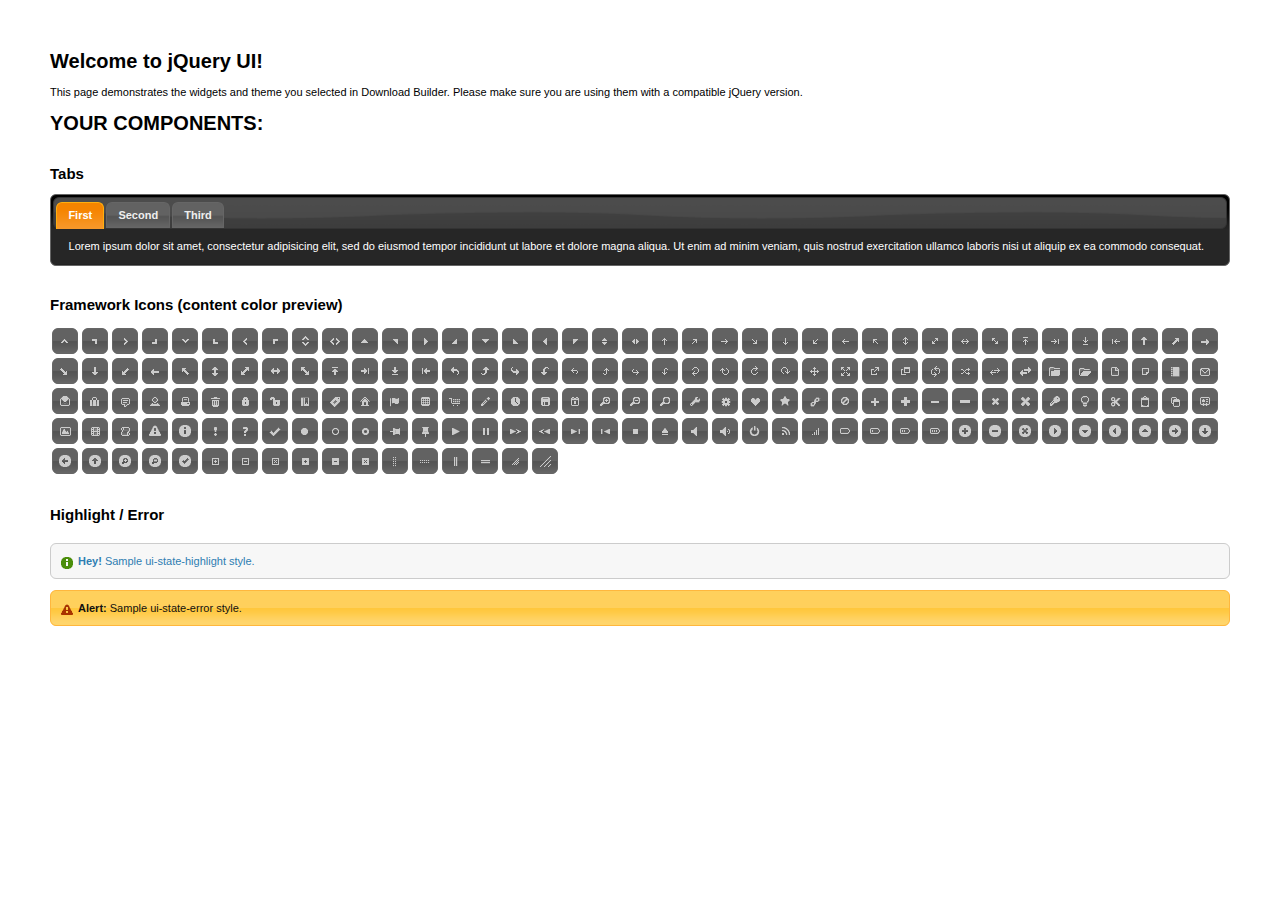
<file: static/jquery-ui-1.11.4.custom/index.html>
<!doctype html>
<html lang="us">
<head>
	<meta charset="utf-8">
	<title>jQuery UI Example Page</title>
	<link href="jquery-ui.css" rel="stylesheet">
	<style>
	body{
		font: 62.5% "Trebuchet MS", sans-serif;
		margin: 50px;
	}
	.demoHeaders {
		margin-top: 2em;
	}
	#dialog-link {
		padding: .4em 1em .4em 20px;
		text-decoration: none;
		position: relative;
	}
	#dialog-link span.ui-icon {
		margin: 0 5px 0 0;
		position: absolute;
		left: .2em;
		top: 50%;
		margin-top: -8px;
	}
	#icons {
		margin: 0;
		padding: 0;
	}
	#icons li {
		margin: 2px;
		position: relative;
		padding: 4px 0;
		cursor: pointer;
		float: left;
		list-style: none;
	}
	#icons span.ui-icon {
		float: left;
		margin: 0 4px;
	}
	.fakewindowcontain .ui-widget-overlay {
		position: absolute;
	}
	select {
		width: 200px;
	}
	</style>
</head>
<body>

<h1>Welcome to jQuery UI!</h1>

<div class="ui-widget">
	<p>This page demonstrates the widgets and theme you selected in Download Builder. Please make sure you are using them with a compatible jQuery version.</p>
</div>

<h1>YOUR COMPONENTS:</h1>








<!-- Tabs -->
<h2 class="demoHeaders">Tabs</h2>
<div id="tabs">
	<ul>
		<li><a href="#tabs-1">First</a></li>
		<li><a href="#tabs-2">Second</a></li>
		<li><a href="#tabs-3">Third</a></li>
	</ul>
	<div id="tabs-1">Lorem ipsum dolor sit amet, consectetur adipisicing elit, sed do eiusmod tempor incididunt ut labore et dolore magna aliqua. Ut enim ad minim veniam, quis nostrud exercitation ullamco laboris nisi ut aliquip ex ea commodo consequat.</div>
	<div id="tabs-2">Phasellus mattis tincidunt nibh. Cras orci urna, blandit id, pretium vel, aliquet ornare, felis. Maecenas scelerisque sem non nisl. Fusce sed lorem in enim dictum bibendum.</div>
	<div id="tabs-3">Nam dui erat, auctor a, dignissim quis, sollicitudin eu, felis. Pellentesque nisi urna, interdum eget, sagittis et, consequat vestibulum, lacus. Mauris porttitor ullamcorper augue.</div>
</div>





<h2 class="demoHeaders">Framework Icons (content color preview)</h2>
<ul id="icons" class="ui-widget ui-helper-clearfix">
	<li class="ui-state-default ui-corner-all" title=".ui-icon-carat-1-n"><span class="ui-icon ui-icon-carat-1-n"></span></li>
	<li class="ui-state-default ui-corner-all" title=".ui-icon-carat-1-ne"><span class="ui-icon ui-icon-carat-1-ne"></span></li>
	<li class="ui-state-default ui-corner-all" title=".ui-icon-carat-1-e"><span class="ui-icon ui-icon-carat-1-e"></span></li>
	<li class="ui-state-default ui-corner-all" title=".ui-icon-carat-1-se"><span class="ui-icon ui-icon-carat-1-se"></span></li>
	<li class="ui-state-default ui-corner-all" title=".ui-icon-carat-1-s"><span class="ui-icon ui-icon-carat-1-s"></span></li>
	<li class="ui-state-default ui-corner-all" title=".ui-icon-carat-1-sw"><span class="ui-icon ui-icon-carat-1-sw"></span></li>
	<li class="ui-state-default ui-corner-all" title=".ui-icon-carat-1-w"><span class="ui-icon ui-icon-carat-1-w"></span></li>
	<li class="ui-state-default ui-corner-all" title=".ui-icon-carat-1-nw"><span class="ui-icon ui-icon-carat-1-nw"></span></li>
	<li class="ui-state-default ui-corner-all" title=".ui-icon-carat-2-n-s"><span class="ui-icon ui-icon-carat-2-n-s"></span></li>
	<li class="ui-state-default ui-corner-all" title=".ui-icon-carat-2-e-w"><span class="ui-icon ui-icon-carat-2-e-w"></span></li>
	<li class="ui-state-default ui-corner-all" title=".ui-icon-triangle-1-n"><span class="ui-icon ui-icon-triangle-1-n"></span></li>
	<li class="ui-state-default ui-corner-all" title=".ui-icon-triangle-1-ne"><span class="ui-icon ui-icon-triangle-1-ne"></span></li>
	<li class="ui-state-default ui-corner-all" title=".ui-icon-triangle-1-e"><span class="ui-icon ui-icon-triangle-1-e"></span></li>
	<li class="ui-state-default ui-corner-all" title=".ui-icon-triangle-1-se"><span class="ui-icon ui-icon-triangle-1-se"></span></li>
	<li class="ui-state-default ui-corner-all" title=".ui-icon-triangle-1-s"><span class="ui-icon ui-icon-triangle-1-s"></span></li>
	<li class="ui-state-default ui-corner-all" title=".ui-icon-triangle-1-sw"><span class="ui-icon ui-icon-triangle-1-sw"></span></li>
	<li class="ui-state-default ui-corner-all" title=".ui-icon-triangle-1-w"><span class="ui-icon ui-icon-triangle-1-w"></span></li>
	<li class="ui-state-default ui-corner-all" title=".ui-icon-triangle-1-nw"><span class="ui-icon ui-icon-triangle-1-nw"></span></li>
	<li class="ui-state-default ui-corner-all" title=".ui-icon-triangle-2-n-s"><span class="ui-icon ui-icon-triangle-2-n-s"></span></li>
	<li class="ui-state-default ui-corner-all" title=".ui-icon-triangle-2-e-w"><span class="ui-icon ui-icon-triangle-2-e-w"></span></li>
	<li class="ui-state-default ui-corner-all" title=".ui-icon-arrow-1-n"><span class="ui-icon ui-icon-arrow-1-n"></span></li>
	<li class="ui-state-default ui-corner-all" title=".ui-icon-arrow-1-ne"><span class="ui-icon ui-icon-arrow-1-ne"></span></li>
	<li class="ui-state-default ui-corner-all" title=".ui-icon-arrow-1-e"><span class="ui-icon ui-icon-arrow-1-e"></span></li>
	<li class="ui-state-default ui-corner-all" title=".ui-icon-arrow-1-se"><span class="ui-icon ui-icon-arrow-1-se"></span></li>
	<li class="ui-state-default ui-corner-all" title=".ui-icon-arrow-1-s"><span class="ui-icon ui-icon-arrow-1-s"></span></li>
	<li class="ui-state-default ui-corner-all" title=".ui-icon-arrow-1-sw"><span class="ui-icon ui-icon-arrow-1-sw"></span></li>
	<li class="ui-state-default ui-corner-all" title=".ui-icon-arrow-1-w"><span class="ui-icon ui-icon-arrow-1-w"></span></li>
	<li class="ui-state-default ui-corner-all" title=".ui-icon-arrow-1-nw"><span class="ui-icon ui-icon-arrow-1-nw"></span></li>
	<li class="ui-state-default ui-corner-all" title=".ui-icon-arrow-2-n-s"><span class="ui-icon ui-icon-arrow-2-n-s"></span></li>
	<li class="ui-state-default ui-corner-all" title=".ui-icon-arrow-2-ne-sw"><span class="ui-icon ui-icon-arrow-2-ne-sw"></span></li>
	<li class="ui-state-default ui-corner-all" title=".ui-icon-arrow-2-e-w"><span class="ui-icon ui-icon-arrow-2-e-w"></span></li>
	<li class="ui-state-default ui-corner-all" title=".ui-icon-arrow-2-se-nw"><span class="ui-icon ui-icon-arrow-2-se-nw"></span></li>
	<li class="ui-state-default ui-corner-all" title=".ui-icon-arrowstop-1-n"><span class="ui-icon ui-icon-arrowstop-1-n"></span></li>
	<li class="ui-state-default ui-corner-all" title=".ui-icon-arrowstop-1-e"><span class="ui-icon ui-icon-arrowstop-1-e"></span></li>
	<li class="ui-state-default ui-corner-all" title=".ui-icon-arrowstop-1-s"><span class="ui-icon ui-icon-arrowstop-1-s"></span></li>
	<li class="ui-state-default ui-corner-all" title=".ui-icon-arrowstop-1-w"><span class="ui-icon ui-icon-arrowstop-1-w"></span></li>
	<li class="ui-state-default ui-corner-all" title=".ui-icon-arrowthick-1-n"><span class="ui-icon ui-icon-arrowthick-1-n"></span></li>
	<li class="ui-state-default ui-corner-all" title=".ui-icon-arrowthick-1-ne"><span class="ui-icon ui-icon-arrowthick-1-ne"></span></li>
	<li class="ui-state-default ui-corner-all" title=".ui-icon-arrowthick-1-e"><span class="ui-icon ui-icon-arrowthick-1-e"></span></li>
	<li class="ui-state-default ui-corner-all" title=".ui-icon-arrowthick-1-se"><span class="ui-icon ui-icon-arrowthick-1-se"></span></li>
	<li class="ui-state-default ui-corner-all" title=".ui-icon-arrowthick-1-s"><span class="ui-icon ui-icon-arrowthick-1-s"></span></li>
	<li class="ui-state-default ui-corner-all" title=".ui-icon-arrowthick-1-sw"><span class="ui-icon ui-icon-arrowthick-1-sw"></span></li>
	<li class="ui-state-default ui-corner-all" title=".ui-icon-arrowthick-1-w"><span class="ui-icon ui-icon-arrowthick-1-w"></span></li>
	<li class="ui-state-default ui-corner-all" title=".ui-icon-arrowthick-1-nw"><span class="ui-icon ui-icon-arrowthick-1-nw"></span></li>
	<li class="ui-state-default ui-corner-all" title=".ui-icon-arrowthick-2-n-s"><span class="ui-icon ui-icon-arrowthick-2-n-s"></span></li>
	<li class="ui-state-default ui-corner-all" title=".ui-icon-arrowthick-2-ne-sw"><span class="ui-icon ui-icon-arrowthick-2-ne-sw"></span></li>
	<li class="ui-state-default ui-corner-all" title=".ui-icon-arrowthick-2-e-w"><span class="ui-icon ui-icon-arrowthick-2-e-w"></span></li>
	<li class="ui-state-default ui-corner-all" title=".ui-icon-arrowthick-2-se-nw"><span class="ui-icon ui-icon-arrowthick-2-se-nw"></span></li>
	<li class="ui-state-default ui-corner-all" title=".ui-icon-arrowthickstop-1-n"><span class="ui-icon ui-icon-arrowthickstop-1-n"></span></li>
	<li class="ui-state-default ui-corner-all" title=".ui-icon-arrowthickstop-1-e"><span class="ui-icon ui-icon-arrowthickstop-1-e"></span></li>
	<li class="ui-state-default ui-corner-all" title=".ui-icon-arrowthickstop-1-s"><span class="ui-icon ui-icon-arrowthickstop-1-s"></span></li>
	<li class="ui-state-default ui-corner-all" title=".ui-icon-arrowthickstop-1-w"><span class="ui-icon ui-icon-arrowthickstop-1-w"></span></li>
	<li class="ui-state-default ui-corner-all" title=".ui-icon-arrowreturnthick-1-w"><span class="ui-icon ui-icon-arrowreturnthick-1-w"></span></li>
	<li class="ui-state-default ui-corner-all" title=".ui-icon-arrowreturnthick-1-n"><span class="ui-icon ui-icon-arrowreturnthick-1-n"></span></li>
	<li class="ui-state-default ui-corner-all" title=".ui-icon-arrowreturnthick-1-e"><span class="ui-icon ui-icon-arrowreturnthick-1-e"></span></li>
	<li class="ui-state-default ui-corner-all" title=".ui-icon-arrowreturnthick-1-s"><span class="ui-icon ui-icon-arrowreturnthick-1-s"></span></li>
	<li class="ui-state-default ui-corner-all" title=".ui-icon-arrowreturn-1-w"><span class="ui-icon ui-icon-arrowreturn-1-w"></span></li>
	<li class="ui-state-default ui-corner-all" title=".ui-icon-arrowreturn-1-n"><span class="ui-icon ui-icon-arrowreturn-1-n"></span></li>
	<li class="ui-state-default ui-corner-all" title=".ui-icon-arrowreturn-1-e"><span class="ui-icon ui-icon-arrowreturn-1-e"></span></li>
	<li class="ui-state-default ui-corner-all" title=".ui-icon-arrowreturn-1-s"><span class="ui-icon ui-icon-arrowreturn-1-s"></span></li>
	<li class="ui-state-default ui-corner-all" title=".ui-icon-arrowrefresh-1-w"><span class="ui-icon ui-icon-arrowrefresh-1-w"></span></li>
	<li class="ui-state-default ui-corner-all" title=".ui-icon-arrowrefresh-1-n"><span class="ui-icon ui-icon-arrowrefresh-1-n"></span></li>
	<li class="ui-state-default ui-corner-all" title=".ui-icon-arrowrefresh-1-e"><span class="ui-icon ui-icon-arrowrefresh-1-e"></span></li>
	<li class="ui-state-default ui-corner-all" title=".ui-icon-arrowrefresh-1-s"><span class="ui-icon ui-icon-arrowrefresh-1-s"></span></li>
	<li class="ui-state-default ui-corner-all" title=".ui-icon-arrow-4"><span class="ui-icon ui-icon-arrow-4"></span></li>
	<li class="ui-state-default ui-corner-all" title=".ui-icon-arrow-4-diag"><span class="ui-icon ui-icon-arrow-4-diag"></span></li>
	<li class="ui-state-default ui-corner-all" title=".ui-icon-extlink"><span class="ui-icon ui-icon-extlink"></span></li>
	<li class="ui-state-default ui-corner-all" title=".ui-icon-newwin"><span class="ui-icon ui-icon-newwin"></span></li>
	<li class="ui-state-default ui-corner-all" title=".ui-icon-refresh"><span class="ui-icon ui-icon-refresh"></span></li>
	<li class="ui-state-default ui-corner-all" title=".ui-icon-shuffle"><span class="ui-icon ui-icon-shuffle"></span></li>
	<li class="ui-state-default ui-corner-all" title=".ui-icon-transfer-e-w"><span class="ui-icon ui-icon-transfer-e-w"></span></li>
	<li class="ui-state-default ui-corner-all" title=".ui-icon-transferthick-e-w"><span class="ui-icon ui-icon-transferthick-e-w"></span></li>
	<li class="ui-state-default ui-corner-all" title=".ui-icon-folder-collapsed"><span class="ui-icon ui-icon-folder-collapsed"></span></li>
	<li class="ui-state-default ui-corner-all" title=".ui-icon-folder-open"><span class="ui-icon ui-icon-folder-open"></span></li>
	<li class="ui-state-default ui-corner-all" title=".ui-icon-document"><span class="ui-icon ui-icon-document"></span></li>
	<li class="ui-state-default ui-corner-all" title=".ui-icon-document-b"><span class="ui-icon ui-icon-document-b"></span></li>
	<li class="ui-state-default ui-corner-all" title=".ui-icon-note"><span class="ui-icon ui-icon-note"></span></li>
	<li class="ui-state-default ui-corner-all" title=".ui-icon-mail-closed"><span class="ui-icon ui-icon-mail-closed"></span></li>
	<li class="ui-state-default ui-corner-all" title=".ui-icon-mail-open"><span class="ui-icon ui-icon-mail-open"></span></li>
	<li class="ui-state-default ui-corner-all" title=".ui-icon-suitcase"><span class="ui-icon ui-icon-suitcase"></span></li>
	<li class="ui-state-default ui-corner-all" title=".ui-icon-comment"><span class="ui-icon ui-icon-comment"></span></li>
	<li class="ui-state-default ui-corner-all" title=".ui-icon-person"><span class="ui-icon ui-icon-person"></span></li>
	<li class="ui-state-default ui-corner-all" title=".ui-icon-print"><span class="ui-icon ui-icon-print"></span></li>
	<li class="ui-state-default ui-corner-all" title=".ui-icon-trash"><span class="ui-icon ui-icon-trash"></span></li>
	<li class="ui-state-default ui-corner-all" title=".ui-icon-locked"><span class="ui-icon ui-icon-locked"></span></li>
	<li class="ui-state-default ui-corner-all" title=".ui-icon-unlocked"><span class="ui-icon ui-icon-unlocked"></span></li>
	<li class="ui-state-default ui-corner-all" title=".ui-icon-bookmark"><span class="ui-icon ui-icon-bookmark"></span></li>
	<li class="ui-state-default ui-corner-all" title=".ui-icon-tag"><span class="ui-icon ui-icon-tag"></span></li>
	<li class="ui-state-default ui-corner-all" title=".ui-icon-home"><span class="ui-icon ui-icon-home"></span></li>
	<li class="ui-state-default ui-corner-all" title=".ui-icon-flag"><span class="ui-icon ui-icon-flag"></span></li>
	<li class="ui-state-default ui-corner-all" title=".ui-icon-calculator"><span class="ui-icon ui-icon-calculator"></span></li>
	<li class="ui-state-default ui-corner-all" title=".ui-icon-cart"><span class="ui-icon ui-icon-cart"></span></li>
	<li class="ui-state-default ui-corner-all" title=".ui-icon-pencil"><span class="ui-icon ui-icon-pencil"></span></li>
	<li class="ui-state-default ui-corner-all" title=".ui-icon-clock"><span class="ui-icon ui-icon-clock"></span></li>
	<li class="ui-state-default ui-corner-all" title=".ui-icon-disk"><span class="ui-icon ui-icon-disk"></span></li>
	<li class="ui-state-default ui-corner-all" title=".ui-icon-calendar"><span class="ui-icon ui-icon-calendar"></span></li>
	<li class="ui-state-default ui-corner-all" title=".ui-icon-zoomin"><span class="ui-icon ui-icon-zoomin"></span></li>
	<li class="ui-state-default ui-corner-all" title=".ui-icon-zoomout"><span class="ui-icon ui-icon-zoomout"></span></li>
	<li class="ui-state-default ui-corner-all" title=".ui-icon-search"><span class="ui-icon ui-icon-search"></span></li>
	<li class="ui-state-default ui-corner-all" title=".ui-icon-wrench"><span class="ui-icon ui-icon-wrench"></span></li>
	<li class="ui-state-default ui-corner-all" title=".ui-icon-gear"><span class="ui-icon ui-icon-gear"></span></li>
	<li class="ui-state-default ui-corner-all" title=".ui-icon-heart"><span class="ui-icon ui-icon-heart"></span></li>
	<li class="ui-state-default ui-corner-all" title=".ui-icon-star"><span class="ui-icon ui-icon-star"></span></li>
	<li class="ui-state-default ui-corner-all" title=".ui-icon-link"><span class="ui-icon ui-icon-link"></span></li>
	<li class="ui-state-default ui-corner-all" title=".ui-icon-cancel"><span class="ui-icon ui-icon-cancel"></span></li>
	<li class="ui-state-default ui-corner-all" title=".ui-icon-plus"><span class="ui-icon ui-icon-plus"></span></li>
	<li class="ui-state-default ui-corner-all" title=".ui-icon-plusthick"><span class="ui-icon ui-icon-plusthick"></span></li>
	<li class="ui-state-default ui-corner-all" title=".ui-icon-minus"><span class="ui-icon ui-icon-minus"></span></li>
	<li class="ui-state-default ui-corner-all" title=".ui-icon-minusthick"><span class="ui-icon ui-icon-minusthick"></span></li>
	<li class="ui-state-default ui-corner-all" title=".ui-icon-close"><span class="ui-icon ui-icon-close"></span></li>
	<li class="ui-state-default ui-corner-all" title=".ui-icon-closethick"><span class="ui-icon ui-icon-closethick"></span></li>
	<li class="ui-state-default ui-corner-all" title=".ui-icon-key"><span class="ui-icon ui-icon-key"></span></li>
	<li class="ui-state-default ui-corner-all" title=".ui-icon-lightbulb"><span class="ui-icon ui-icon-lightbulb"></span></li>
	<li class="ui-state-default ui-corner-all" title=".ui-icon-scissors"><span class="ui-icon ui-icon-scissors"></span></li>
	<li class="ui-state-default ui-corner-all" title=".ui-icon-clipboard"><span class="ui-icon ui-icon-clipboard"></span></li>
	<li class="ui-state-default ui-corner-all" title=".ui-icon-copy"><span class="ui-icon ui-icon-copy"></span></li>
	<li class="ui-state-default ui-corner-all" title=".ui-icon-contact"><span class="ui-icon ui-icon-contact"></span></li>
	<li class="ui-state-default ui-corner-all" title=".ui-icon-image"><span class="ui-icon ui-icon-image"></span></li>
	<li class="ui-state-default ui-corner-all" title=".ui-icon-video"><span class="ui-icon ui-icon-video"></span></li>
	<li class="ui-state-default ui-corner-all" title=".ui-icon-script"><span class="ui-icon ui-icon-script"></span></li>
	<li class="ui-state-default ui-corner-all" title=".ui-icon-alert"><span class="ui-icon ui-icon-alert"></span></li>
	<li class="ui-state-default ui-corner-all" title=".ui-icon-info"><span class="ui-icon ui-icon-info"></span></li>
	<li class="ui-state-default ui-corner-all" title=".ui-icon-notice"><span class="ui-icon ui-icon-notice"></span></li>
	<li class="ui-state-default ui-corner-all" title=".ui-icon-help"><span class="ui-icon ui-icon-help"></span></li>
	<li class="ui-state-default ui-corner-all" title=".ui-icon-check"><span class="ui-icon ui-icon-check"></span></li>
	<li class="ui-state-default ui-corner-all" title=".ui-icon-bullet"><span class="ui-icon ui-icon-bullet"></span></li>
	<li class="ui-state-default ui-corner-all" title=".ui-icon-radio-off"><span class="ui-icon ui-icon-radio-off"></span></li>
	<li class="ui-state-default ui-corner-all" title=".ui-icon-radio-on"><span class="ui-icon ui-icon-radio-on"></span></li>
	<li class="ui-state-default ui-corner-all" title=".ui-icon-pin-w"><span class="ui-icon ui-icon-pin-w"></span></li>
	<li class="ui-state-default ui-corner-all" title=".ui-icon-pin-s"><span class="ui-icon ui-icon-pin-s"></span></li>
	<li class="ui-state-default ui-corner-all" title=".ui-icon-play"><span class="ui-icon ui-icon-play"></span></li>
	<li class="ui-state-default ui-corner-all" title=".ui-icon-pause"><span class="ui-icon ui-icon-pause"></span></li>
	<li class="ui-state-default ui-corner-all" title=".ui-icon-seek-next"><span class="ui-icon ui-icon-seek-next"></span></li>
	<li class="ui-state-default ui-corner-all" title=".ui-icon-seek-prev"><span class="ui-icon ui-icon-seek-prev"></span></li>
	<li class="ui-state-default ui-corner-all" title=".ui-icon-seek-end"><span class="ui-icon ui-icon-seek-end"></span></li>
	<li class="ui-state-default ui-corner-all" title=".ui-icon-seek-first"><span class="ui-icon ui-icon-seek-first"></span></li>
	<li class="ui-state-default ui-corner-all" title=".ui-icon-stop"><span class="ui-icon ui-icon-stop"></span></li>
	<li class="ui-state-default ui-corner-all" title=".ui-icon-eject"><span class="ui-icon ui-icon-eject"></span></li>
	<li class="ui-state-default ui-corner-all" title=".ui-icon-volume-off"><span class="ui-icon ui-icon-volume-off"></span></li>
	<li class="ui-state-default ui-corner-all" title=".ui-icon-volume-on"><span class="ui-icon ui-icon-volume-on"></span></li>
	<li class="ui-state-default ui-corner-all" title=".ui-icon-power"><span class="ui-icon ui-icon-power"></span></li>
	<li class="ui-state-default ui-corner-all" title=".ui-icon-signal-diag"><span class="ui-icon ui-icon-signal-diag"></span></li>
	<li class="ui-state-default ui-corner-all" title=".ui-icon-signal"><span class="ui-icon ui-icon-signal"></span></li>
	<li class="ui-state-default ui-corner-all" title=".ui-icon-battery-0"><span class="ui-icon ui-icon-battery-0"></span></li>
	<li class="ui-state-default ui-corner-all" title=".ui-icon-battery-1"><span class="ui-icon ui-icon-battery-1"></span></li>
	<li class="ui-state-default ui-corner-all" title=".ui-icon-battery-2"><span class="ui-icon ui-icon-battery-2"></span></li>
	<li class="ui-state-default ui-corner-all" title=".ui-icon-battery-3"><span class="ui-icon ui-icon-battery-3"></span></li>
	<li class="ui-state-default ui-corner-all" title=".ui-icon-circle-plus"><span class="ui-icon ui-icon-circle-plus"></span></li>
	<li class="ui-state-default ui-corner-all" title=".ui-icon-circle-minus"><span class="ui-icon ui-icon-circle-minus"></span></li>
	<li class="ui-state-default ui-corner-all" title=".ui-icon-circle-close"><span class="ui-icon ui-icon-circle-close"></span></li>
	<li class="ui-state-default ui-corner-all" title=".ui-icon-circle-triangle-e"><span class="ui-icon ui-icon-circle-triangle-e"></span></li>
	<li class="ui-state-default ui-corner-all" title=".ui-icon-circle-triangle-s"><span class="ui-icon ui-icon-circle-triangle-s"></span></li>
	<li class="ui-state-default ui-corner-all" title=".ui-icon-circle-triangle-w"><span class="ui-icon ui-icon-circle-triangle-w"></span></li>
	<li class="ui-state-default ui-corner-all" title=".ui-icon-circle-triangle-n"><span class="ui-icon ui-icon-circle-triangle-n"></span></li>
	<li class="ui-state-default ui-corner-all" title=".ui-icon-circle-arrow-e"><span class="ui-icon ui-icon-circle-arrow-e"></span></li>
	<li class="ui-state-default ui-corner-all" title=".ui-icon-circle-arrow-s"><span class="ui-icon ui-icon-circle-arrow-s"></span></li>
	<li class="ui-state-default ui-corner-all" title=".ui-icon-circle-arrow-w"><span class="ui-icon ui-icon-circle-arrow-w"></span></li>
	<li class="ui-state-default ui-corner-all" title=".ui-icon-circle-arrow-n"><span class="ui-icon ui-icon-circle-arrow-n"></span></li>
	<li class="ui-state-default ui-corner-all" title=".ui-icon-circle-zoomin"><span class="ui-icon ui-icon-circle-zoomin"></span></li>
	<li class="ui-state-default ui-corner-all" title=".ui-icon-circle-zoomout"><span class="ui-icon ui-icon-circle-zoomout"></span></li>
	<li class="ui-state-default ui-corner-all" title=".ui-icon-circle-check"><span class="ui-icon ui-icon-circle-check"></span></li>
	<li class="ui-state-default ui-corner-all" title=".ui-icon-circlesmall-plus"><span class="ui-icon ui-icon-circlesmall-plus"></span></li>
	<li class="ui-state-default ui-corner-all" title=".ui-icon-circlesmall-minus"><span class="ui-icon ui-icon-circlesmall-minus"></span></li>
	<li class="ui-state-default ui-corner-all" title=".ui-icon-circlesmall-close"><span class="ui-icon ui-icon-circlesmall-close"></span></li>
	<li class="ui-state-default ui-corner-all" title=".ui-icon-squaresmall-plus"><span class="ui-icon ui-icon-squaresmall-plus"></span></li>
	<li class="ui-state-default ui-corner-all" title=".ui-icon-squaresmall-minus"><span class="ui-icon ui-icon-squaresmall-minus"></span></li>
	<li class="ui-state-default ui-corner-all" title=".ui-icon-squaresmall-close"><span class="ui-icon ui-icon-squaresmall-close"></span></li>
	<li class="ui-state-default ui-corner-all" title=".ui-icon-grip-dotted-vertical"><span class="ui-icon ui-icon-grip-dotted-vertical"></span></li>
	<li class="ui-state-default ui-corner-all" title=".ui-icon-grip-dotted-horizontal"><span class="ui-icon ui-icon-grip-dotted-horizontal"></span></li>
	<li class="ui-state-default ui-corner-all" title=".ui-icon-grip-solid-vertical"><span class="ui-icon ui-icon-grip-solid-vertical"></span></li>
	<li class="ui-state-default ui-corner-all" title=".ui-icon-grip-solid-horizontal"><span class="ui-icon ui-icon-grip-solid-horizontal"></span></li>
	<li class="ui-state-default ui-corner-all" title=".ui-icon-gripsmall-diagonal-se"><span class="ui-icon ui-icon-gripsmall-diagonal-se"></span></li>
	<li class="ui-state-default ui-corner-all" title=".ui-icon-grip-diagonal-se"><span class="ui-icon ui-icon-grip-diagonal-se"></span></li>
</ul>















<!-- Highlight / Error -->
<h2 class="demoHeaders">Highlight / Error</h2>
<div class="ui-widget">
	<div class="ui-state-highlight ui-corner-all" style="margin-top: 20px; padding: 0 .7em;">
		<p><span class="ui-icon ui-icon-info" style="float: left; margin-right: .3em;"></span>
		<strong>Hey!</strong> Sample ui-state-highlight style.</p>
	</div>
</div>
<br>
<div class="ui-widget">
	<div class="ui-state-error ui-corner-all" style="padding: 0 .7em;">
		<p><span class="ui-icon ui-icon-alert" style="float: left; margin-right: .3em;"></span>
		<strong>Alert:</strong> Sample ui-state-error style.</p>
	</div>
</div>

<script src="external/jquery/jquery.js"></script>
<script src="jquery-ui.js"></script>
<script>







$( "#tabs" ).tabs();


















// Hover states on the static widgets
$( "#dialog-link, #icons li" ).hover(
	function() {
		$( this ).addClass( "ui-state-hover" );
	},
	function() {
		$( this ).removeClass( "ui-state-hover" );
	}
);
</script>
</body>
</html>
</file>
